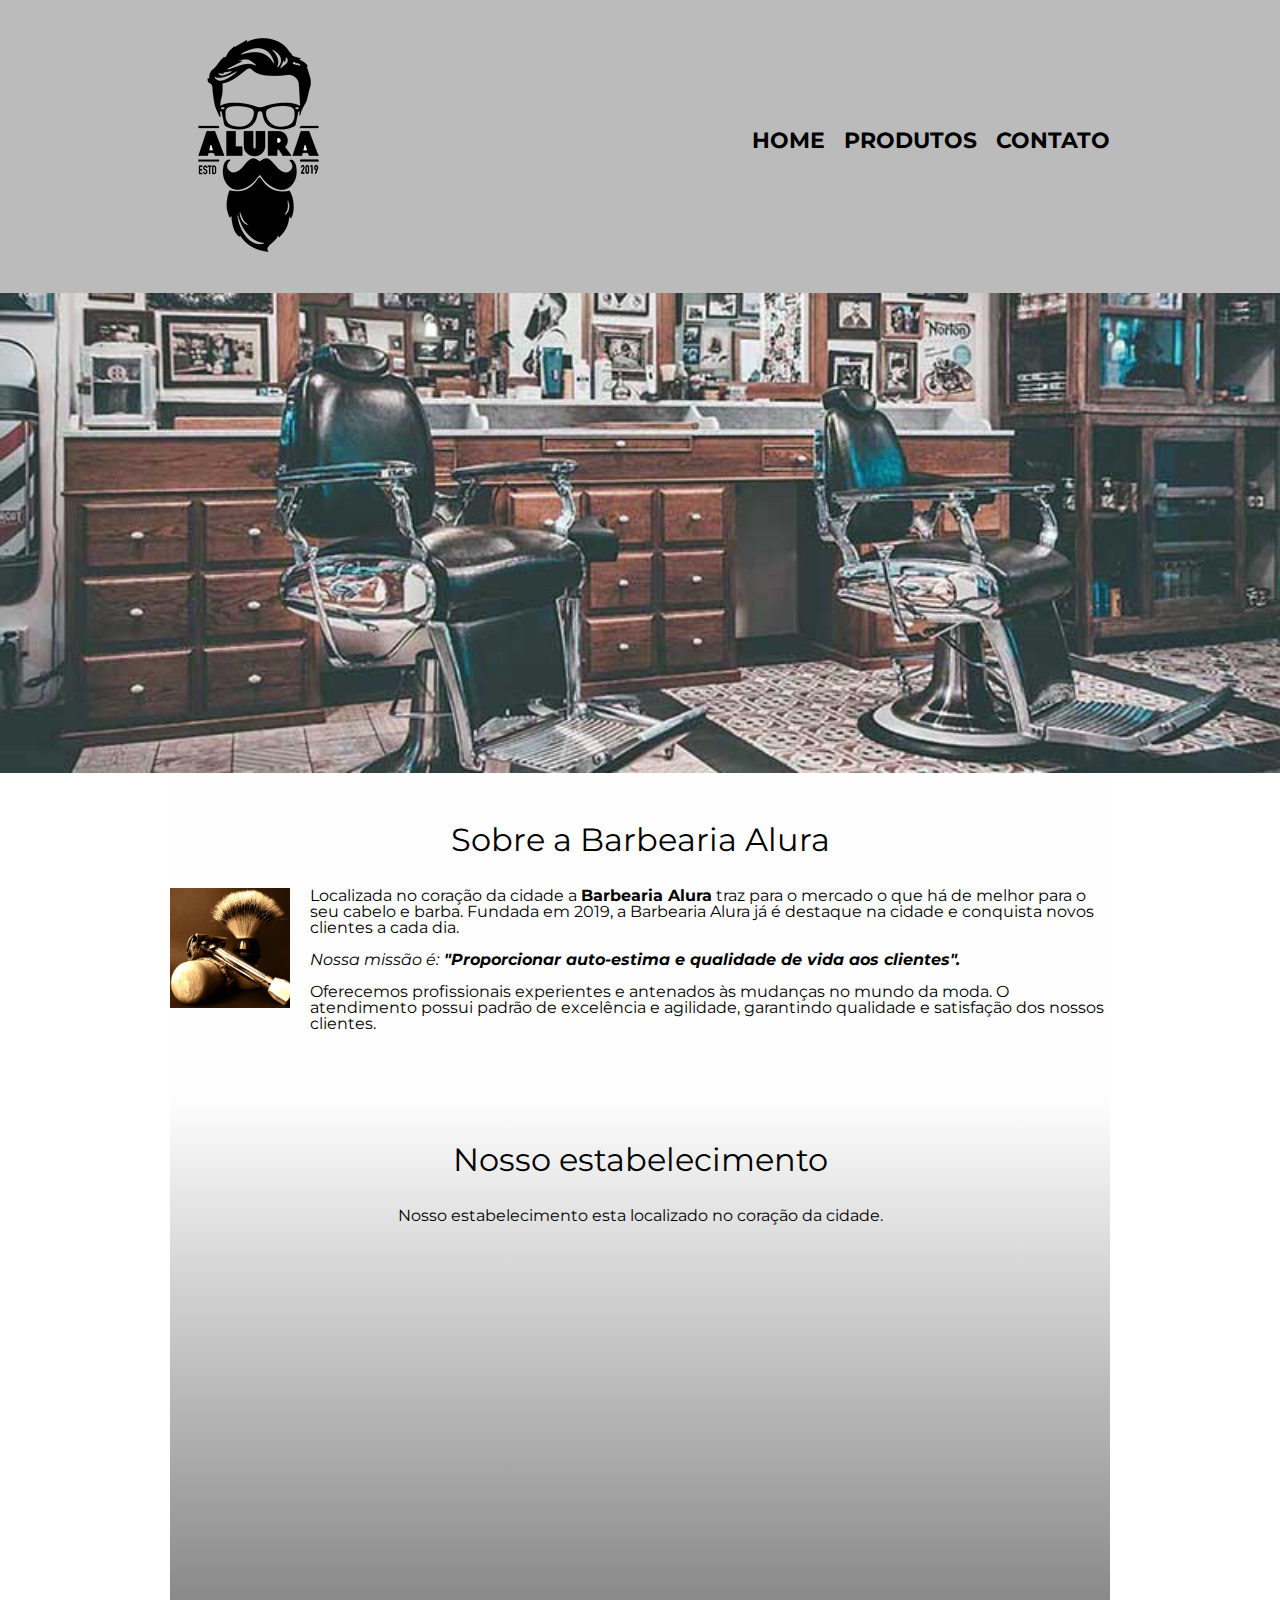
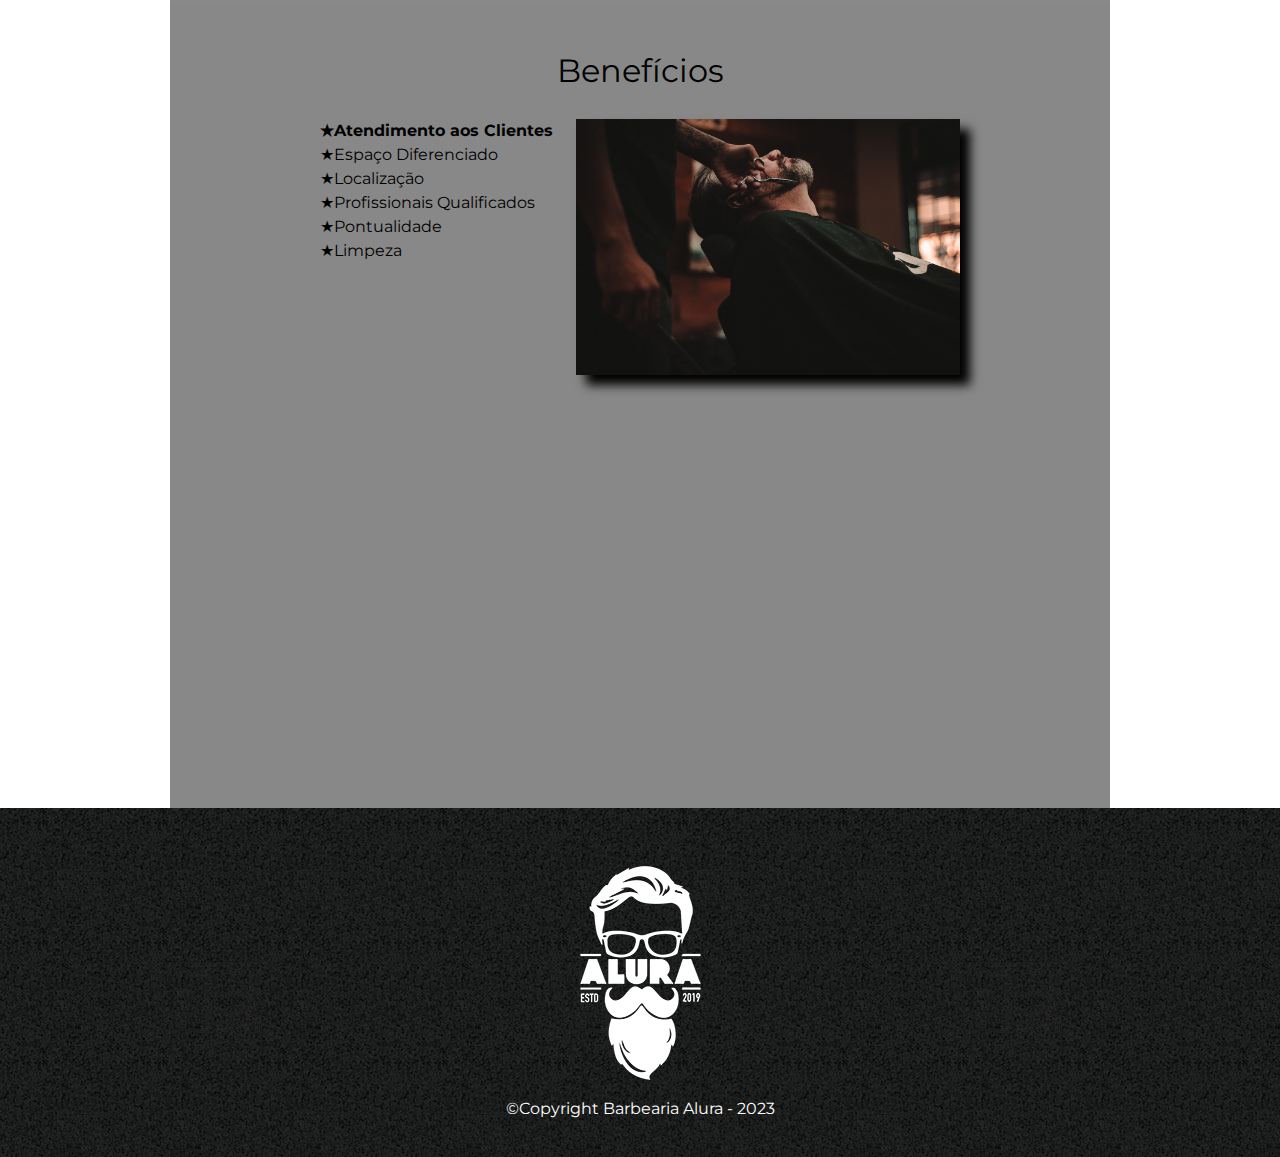
<file: Index.html>
<!DOCTYPE html>
<html lang="PT-BR">

<head>
  <meta charset="UTF-8">
  <meta http-equiv="X-UA-Compatible" content="IE=edge">
  <meta name="viewport" content="width=device-width, initial-scale=1.0">
  <title>Barbearia Alura</title>

  <link rel="stylesheet" href="src/css/reset.css">
  <link rel="stylesheet" href="src/css/style.css">
  <link href="https://fonts.googleapis.com/css2?family=Montserrat:wght@500&display=swap" rel="stylesheet">

</head>

<body>
  <header>
    <div class="caixa">
      <h1><img src="src/img/logo.png" alt="Logo da Barbearia Alura"></h1>
      <nav>
        <ul class="navegacao">
          <li><a href="Index.html">Home</a></li>
          <li><a href="Produtos.html">Produtos</a></li>
          <li><a href="Contato.html">Contato</a></li>
        </ul>
      </nav>
    </div>
  </header>

  <img class="banner" src="src/img/banner.jpg">

  <main>
    <section class="principal">
      <h2 class="titulo-principal">Sobre a Barbearia Alura</h2>

      <img class="utensilios" src="src/img/utensilios.jpg" alt="Utensilios para Barbeiros.">

      <p>Localizada no coração da cidade a <Strong>Barbearia Alura</Strong> traz para o mercado o que há de melhor para
        o
        seu cabelo e barba. Fundada em 2019, a Barbearia Alura já é destaque na cidade e conquista novos clientes a cada
        dia.</p>

      <p id="Missão"><em>Nossa missão é:<strong> "Proporcionar auto-estima e qualidade de vida aos
            clientes".</strong></em>
      </p>

      <p>Oferecemos profissionais experientes e antenados às mudanças no mundo da moda. O atendimento possui padrão de
        excelência e agilidade, garantindo qualidade e satisfação dos nossos clientes.</p>
    </section>

    <Section class="Mapa">
      <h3 class="titulo-principal">Nosso estabelecimento</h3>
      <p>Nosso estabelecimento esta localizado no coração da cidade.</p>
      <div class="mapa-conteudo">
        <iframe
          src="https://www.google.com/maps/embed?pb=!1m18!1m12!1m3!1d3656.441601095301!2d-46.63462888445322!3d-23.588490468481144!2m3!1f0!2f0!3f0!3m2!1i1024!2i768!4f13.1!3m3!1m2!1s0x94ce5ba6816fe839%3A0xda8627521b8e4b90!2sAlura!5e0!3m2!1spt-BR!2sbr!4v1673911892506!5m2!1spt-BR!2sbr"
          width="100%" height="300" style="border:0;" allowfullscreen="" loading="lazy"
          referrerpolicy="no-referrer-when-downgrade"></iframe>
      </div>
    </Section>



    <section class="benefícios">

      <h3 class="titulo-principal">Benefícios</h3>

      <div class="conteudo-beneficios">
        <ul class="lista-beneficios">
          <li class="itens">Atendimento aos Clientes</li>
          <li class="itens">Espaço Diferenciado</li>
          <li class="itens">Localização</li>
          <li class="itens">Profissionais Qualificados</li>
          <li class="itens">Pontualidade</li>
          <li class="itens">Limpeza</li>
        </ul><img src="src/img/beneficios.jpg" class="imagem-beneficios">
      </div>

      <div class="video">
        <iframe width="100%" height="315" src="https://www.youtube.com/embed/gPgIALXFWlM" title="YouTube video player"
          frameborder="0"
          allow="accelerometer; autoplay; clipboard-write; encrypted-media; gyroscope; picture-in-picture; web-share"
          allowfullscreen></iframe>
      </div>
    </section>

  </main>

  <footer>
    <img src="src/img/logo-branco.png">
    <p class="Copyright">&copy;Copyright Barbearia Alura - 2023</p>
  </footer>

</body>

</html>
</file>
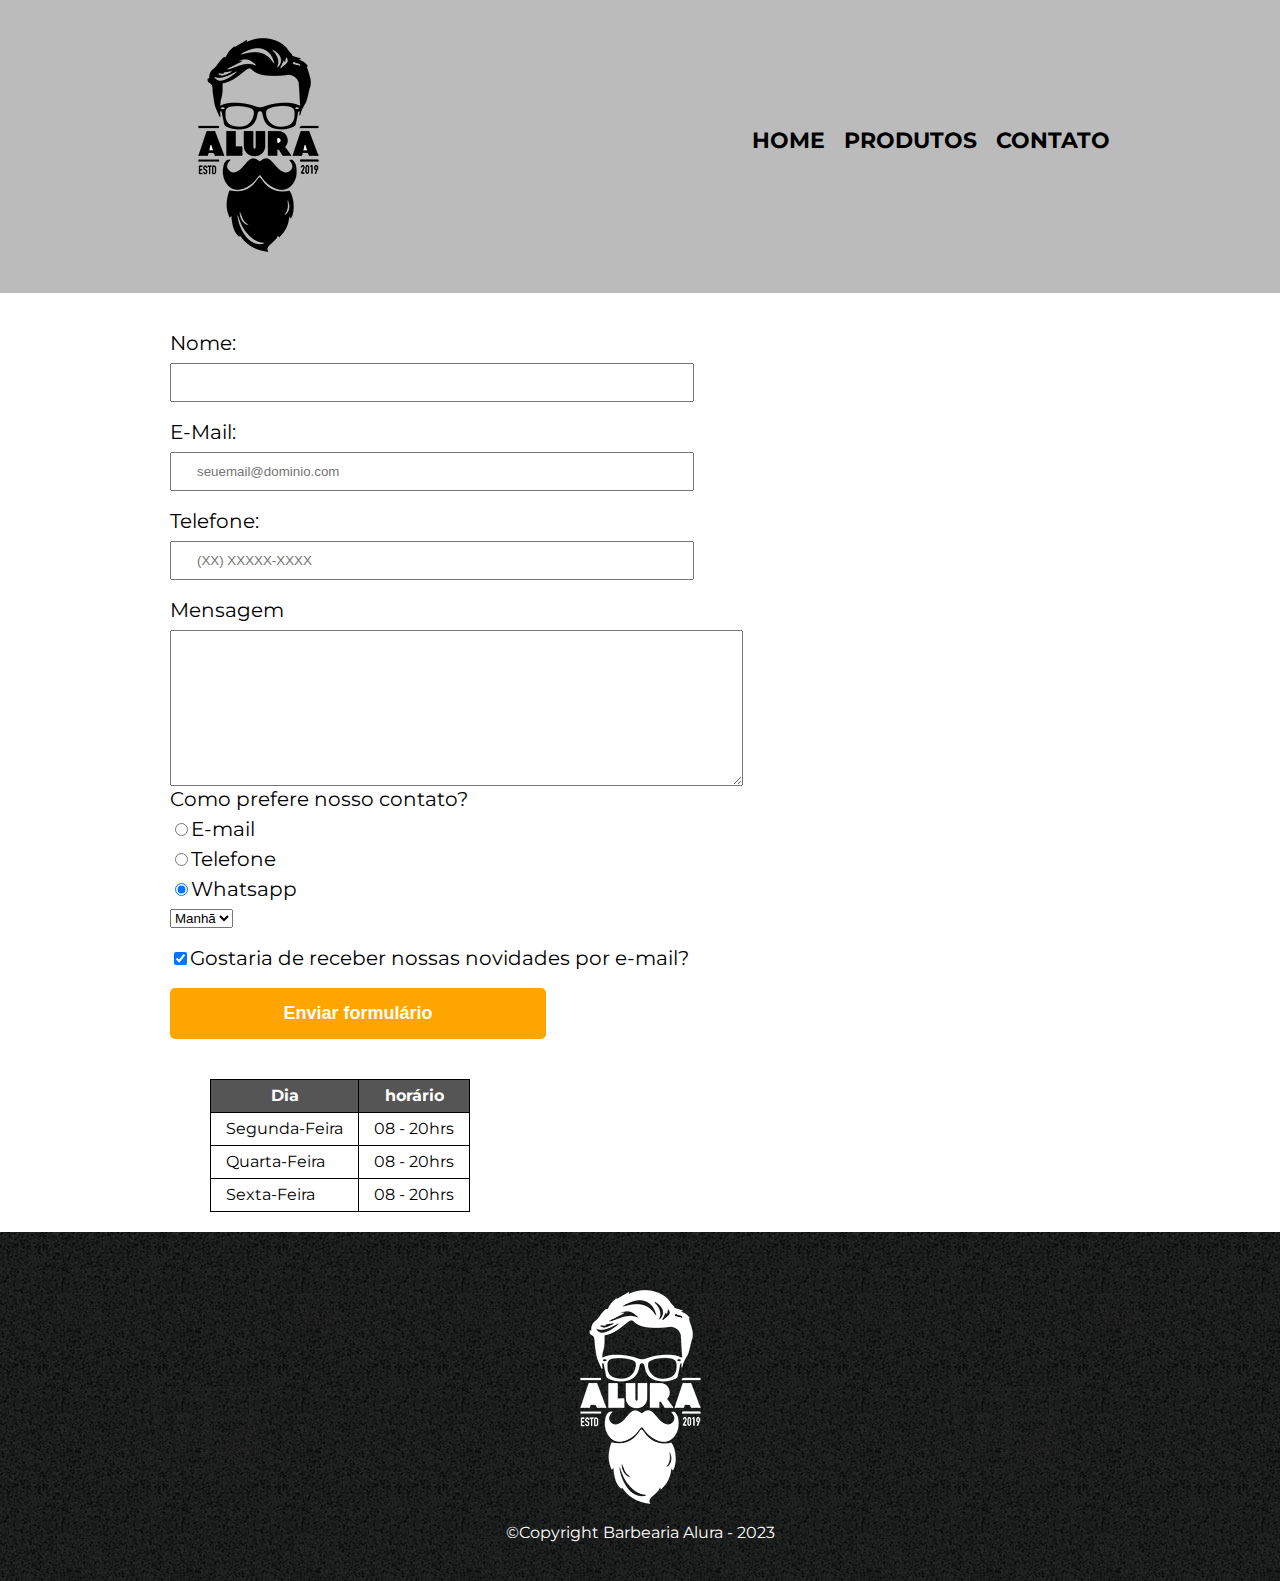
<file: Contato.html>
<!DOCTYPE html>
<html lang="pt-br">

<head>
  <meta charset="UTF-8">
  <meta http-equiv="X-UA-Compatible" content="IE=edge">
  <meta name="viewport" content="width=device-width, initial-scale=1.0">
  <title>Contato - Barbearia Alura</title>
  <link rel="stylesheet" href="src/css/reset.css">
  <link rel="stylesheet" href="src/css/style.css">
  <link href="https://fonts.googleapis.com/css2?family=Montserrat:wght@500&display=swap" rel="stylesheet">
</head>

<body>
  <header>
    <div class="caixa">
      <h1><img src="src/img/logo.png" alt="Logo da Barbearia Alura"></h1>
      <nav>
        <ul class="navegacao">
          <li><a href="Index.html">Home</a></li>
          <li><a href="Produtos.html">Produtos</a></li>
          <li><a href="Contato.html">Contato</a></li>
        </ul>
      </nav>
    </div>
  </header>


  <main class="contato">
    <form>
      <label for="Nome">Nome:</label>
      <input type="text" id="Nome" class="input-padrao" required>

      <label for="Email">E-Mail:</label>
      <input type="email" id="Email" class="input-padrao" required placeholder="seuemail@dominio.com">

      <label for="Telefone">Telefone:</label>
      <input type="tel" id="Telefone" class="input-padrao" required placeholder="(XX) XXXXX-XXXX">

      <label for="mensagem">Mensagem</label>
      <textarea cols="69" rows="10" required></textarea>


      <fieldset>
        <legend>Como prefere nosso contato?</legend>

        <label for="radio-email"><input type="radio" name="contato" value="radio-email">E-mail</label>


        <label for="radio-telefone"><input type="radio" name="contato" value="radio-telefone">Telefone</label>


        <label for="radio-whatsapp"><input type="radio" name="contato" value="radio-whatsapp" checked>Whatsapp</label>

      </fieldset>

      <fieldset>
        <select>
          <option>Manhã</option>
          <option>Tarde</option>
          <option>Noite</option>
        </select>
      </fieldset>

      <label class="checkbox"><input type="checkbox" checked>Gostaria de receber nossas novidades por e-mail?</label>

      <input type="submit" value="Enviar formulário" class="enviar">
    </form>

    <table>
      <thead>
        <tr></tr>
        <th>Dia</th>
        <th>horário</th>
      </thead>

      <tbody>
        <tr></tr>
        <td>Segunda-Feira</td>
        <td>08 - 20hrs</td>

        <tr></tr>
        <td>Quarta-Feira</td>
        <td>08 - 20hrs</td>

        <tr></tr>
        <td>Sexta-Feira</td>
        <td>08 - 20hrs</td>
        
      </tbody>
    </table>
  </main>

  <footer>
    <img src="src/img/logo-branco.png" alt="Logo da Barbearia Alura">
    <p class="Copyright">&copy;Copyright Barbearia Alura - 2023</p>
  </footer>

</body>

</html>
</file>
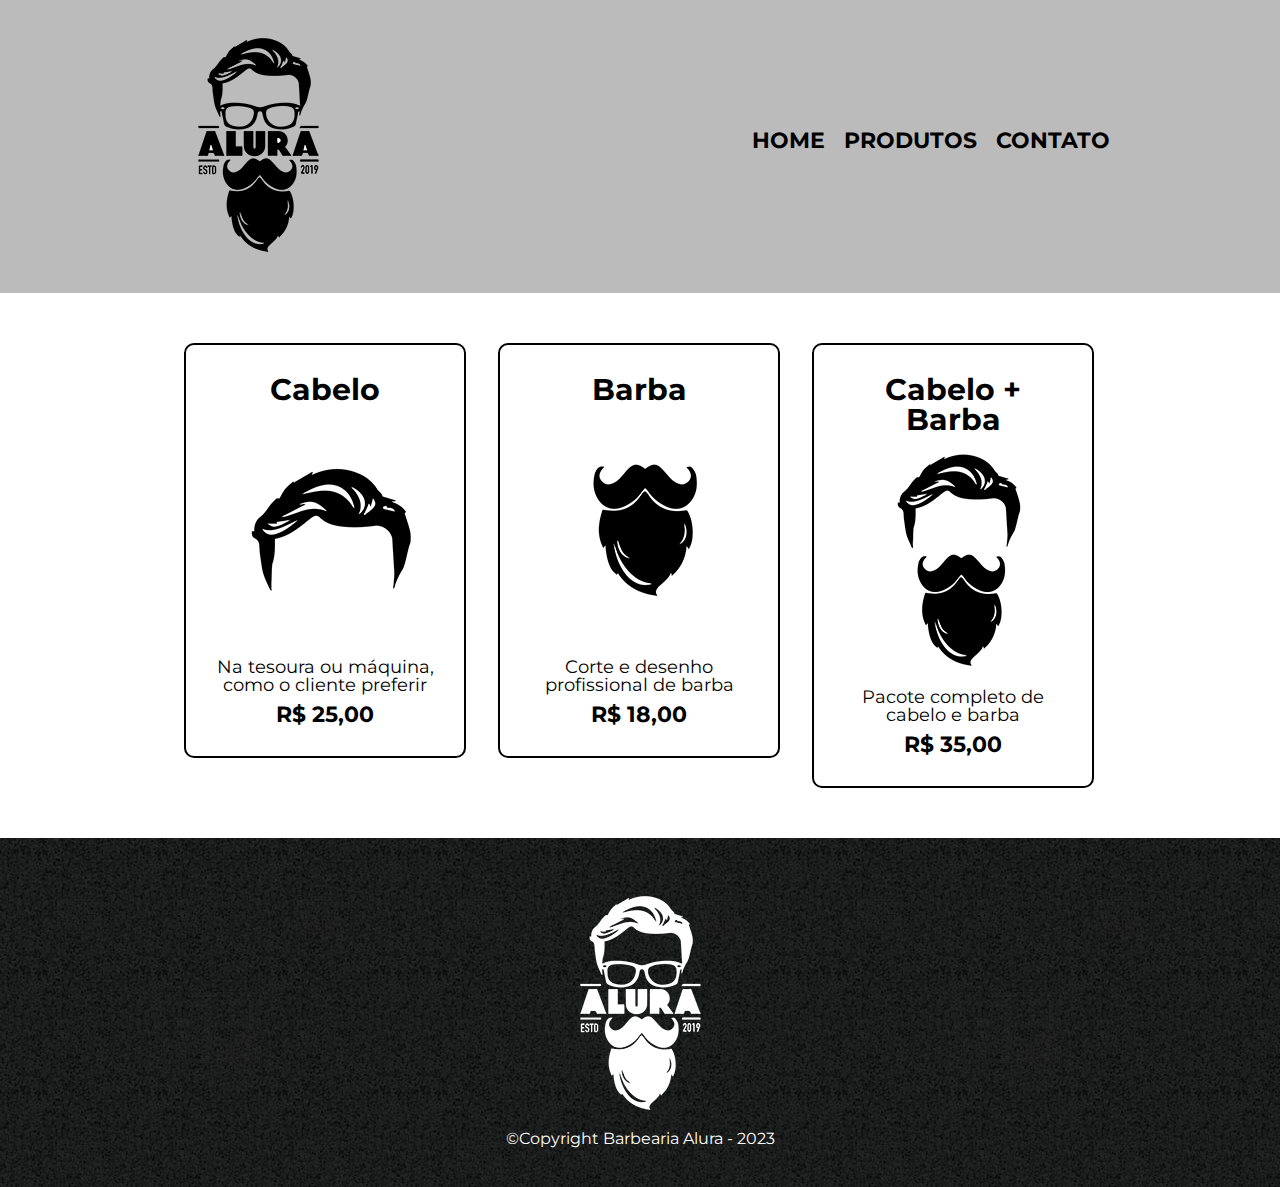
<file: Produtos.html>
<!DOCTYPE html>
<html lang="pt-br">

<head>
  <meta charset="UTF-8">
  <meta http-equiv="X-UA-Compatible" content="IE=edge">
  <meta name="viewport" content="width=device-width, initial-scale=1.0">
  <title>Produtos - Barbearia Alura</title>
  <link rel="stylesheet" href="src/css/reset.css">
  <link rel="stylesheet" href="src/css/style.css">
  <link href="https://fonts.googleapis.com/css2?family=Montserrat:wght@500&display=swap" rel="stylesheet">
</head>

<body>
  <header>
    <div class="caixa">
      <h1><img src="src/img/logo.png"></h1>
      <nav>
        <ul class="navegacao">
          <li><a href="Index.html">Home</a></li>
          <li><a href="Produtos.html">Produtos</a></li>
          <li><a href="Contato.html">Contato</a></li>
        </ul>
      </nav>
    </div>
  </header>

  <main>
    <ul class="produtos">
      <li>
        <h2>Cabelo</h2>
        <img src="src/img/cabelo.jpg">
        <p class="produto-descricao">Na tesoura ou máquina, como o cliente preferir</p>
        <p class="produto-preco">R$ 25,00</p>
      </li>
      <li>
        <h2>Barba</h2>
        <img src="src/img/barba.jpg">
        <p class="produto-descricao">Corte e desenho profissional de barba</p>
        <p class="produto-preco">R$ 18,00</p>
      </li>
      <li>
        <h2>Cabelo + Barba</h2>
        <img src="src/img/cabelo+barba.jpg">
        <p class="produto-descricao">Pacote completo de cabelo e barba</p>
        <p class="produto-preco">R$ 35,00</p>
      </li>
    </ul>
  </main>

  <footer>
    <img src="src/img/logo-branco.png">
    <p class="Copyright">&copy;Copyright Barbearia Alura - 2023</p>
  </footer>
</body>

</html>
</file>
<file: src/css/style.css>
body {
	font-family: 'Montserrat', sem serifa;
}

header {
	background: #BBBBBB;
	padding: 20px 0;
}

.caixa {
	position: relative;
	width: 940px;
	margin: 0 auto;
}

nav {
	position: absolute;
	top: 110px;
	right: 0px;
}

nav li {
	display: inline;
	margin: 0 0 0 15px;
}

nav a {
	text-transform: uppercase;
	color: #000000;
	font-weight: bold;
	font-size: 22px;
	text-decoration: none;
}

main {
	width: 940px;
	margin: 0 auto;
}

nav a:hover {
  color: #c78c19;
  text-decoration: underline;
}


.produtos {
	width: 940px;
	margin: 0 auto;
	padding: 50px 0;
}

.produtos li {
	display: inline-block;
	text-align: center;
	width: 30%;
	vertical-align: top;
	margin: 0 1.5%;
	padding: 30px 20px;
	box-sizing: border-box;
  border: 2px solid #000000;
  border-radius: 10px;
}

.produtos li:hover {
  color: #c78c19;  
}

.produtos li:active {
  border-color: #088c19;
}

.produtos li:hover h2 {
  font-size: 34px;
}

.produtos h2 {
	font-size: 30px;
	font-weight: bold;
}

.produto-descricao {
	font-size: 18px;
}

.produto-preco {
	font-size: 22px;
	font-weight: bold;
	margin-top: 10px;
}

footer {
  text-align: center;
  background: url("/src/img/bg.jpg");
  padding: 40px 0;
  
}

.Copyright {
  color: #FFFFFF;
}



form {
	margin: 40px 0;
}

form label, form legend {
	display: block;	
	font-size: 20px;
	margin: 0 0 10px;
}

.input-padrao {
	display: block;
	margin: 0 0 20px;
	padding: 10px 25px;
	width: 50%;
}

.checkbox {
	margin: 20px 0;
}

.enviar {
	width: 40%;
	padding: 15px 0;
	background: orange;
	color: white;
	font-weight: bold;
	font-size: 18px;
	border: none;
	border-radius: 5px;
	transition: 1s all;
	cursor: pointer;
}

.enviar:hover {
	background: darkorange;
	transform: scale(1.2);
	
}

table {
	margin: 20px 40px;
}

thead {
	background: #555555;
	color: white;
	font-weight: bold;
}

td, th {
	border: 1px solid #000000;
	padding: 8px 15px;
}

/*css da pagina inicial */
.banner {
	width: 100%;	
}

.titulo-principal {
	text-align: center;
	font-size: 2em;
	margin: 0 0 1em;
	clear: left;
	
}

.principal {
	padding: 3em 0;
	background: #FEFEFE;
	width: 940px;
	margin: 0 auto;
}

.principal p{
	margin: 0 0 1em;
}

.principal strong{
	font-weight: bold;
}

.principal em{
	font-style: italic;
}

.utensilios {
	width: 120px;
	float: left;
	margin: 0 20px 20px 0;
}

.Mapa {
	padding: 3em;
	background: linear-gradient(#FEFEFE, #888888);
}

.mapa-conteudo {
	width:840px;
	margin: 0 auto;
}

.Mapa p {
	margin: 0 0 2em;
	text-align: center;
}


.benefícios {
	padding: 3em 0;
	background: #888888;
	
}

.conteudo-beneficios {
	width: 640px;
	margin: 0 auto;
}

.lista-beneficios {
	width: 40%;
	display: inline-block;
	vertical-align: top;
}

.itens {
	line-height: 1.5;
}

.itens:first-child {
	font-weight: bold;
}

.itens:before {
	content: "★";
}

.imagem-beneficios {
	width: 60%;
	opacity: 1;
	transition: 400ms;
	box-shadow: 10px 10px 10px #000000
}

.imagem-beneficios:hover {
	opacity: 0.3;
}

.video {
	width: 560px;
	margin: 2em auto;
}

@media screen and (max-width: 480px) {
	.caixa, .principal, .conteudo-beneficios, .mapa-conteudo, .video {
		width:auto;
	}
	h1 {
		text-align: center;
	}
	nav {
		position: static;
	}
	.lista-beneficios, .imagem-beneficios {
		width: 100%;
	}
}
</file>
